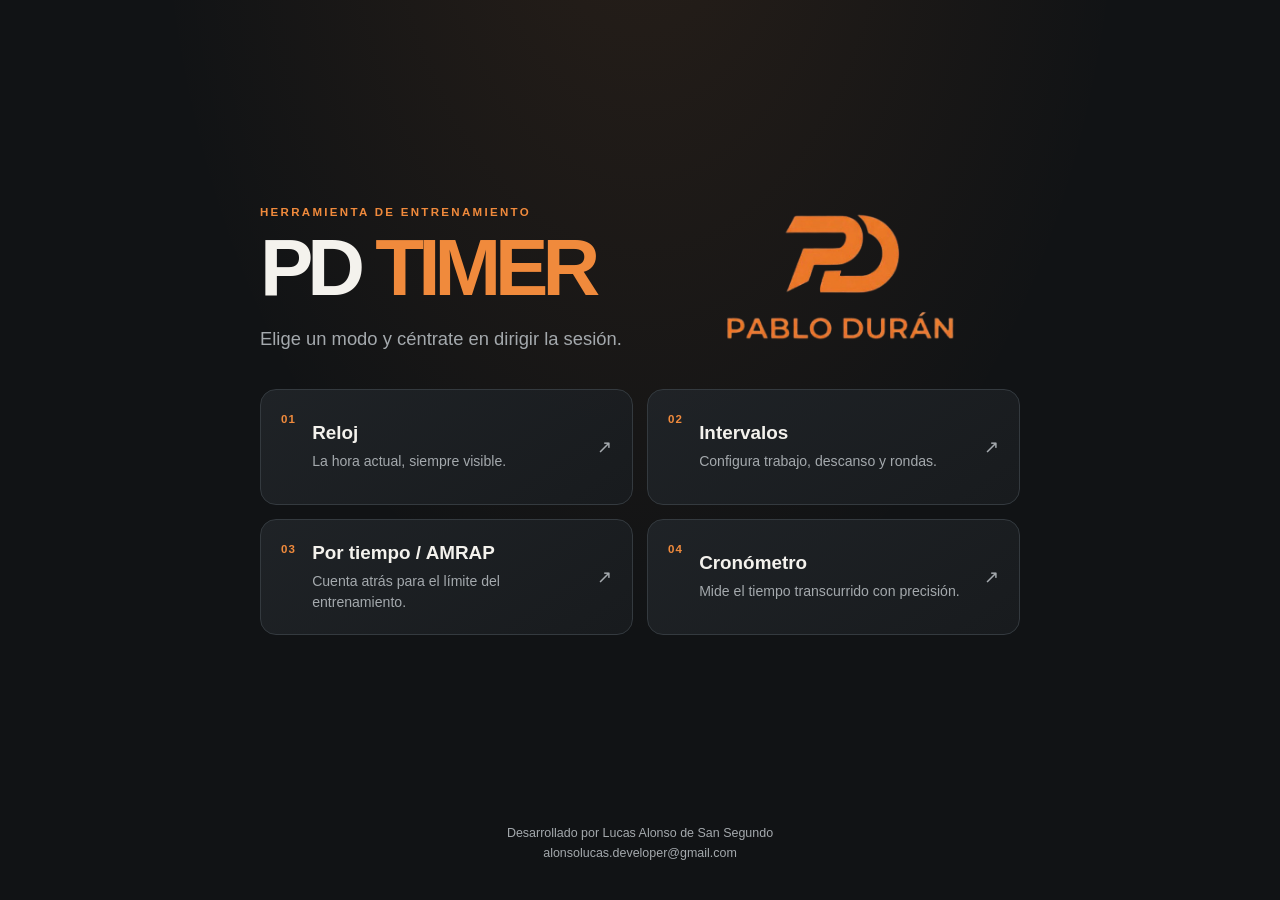
<file: index.html>
<!DOCTYPE html>
<html lang="es">

<head>
  <meta charset="UTF-8">
  <meta name="viewport" content="width=device-width, initial-scale=1.0">
  <title>PD Timer</title>
  <link rel="icon" type="image/png" sizes="512x512" href="images/favicon.png?v=3">
  <link rel="stylesheet" href="styles/common.css">
  <link rel="stylesheet" href="styles/app-shell.css">
</head>

<body>
  <iframe
    class="app-frame"
    src="home.html"
    title="PD Timer"
    allowfullscreen>
  </iframe>
</body>

</html>
</file>
<file: styles/common.css>
:root {
  color-scheme: dark;
  --bg: #111315;
  --surface: #191c1f;
  --surface-raised: #202428;
  --line: #343a3f;
  --accent: #f08a3c;
  --accent-soft: rgba(240, 138, 60, 0.62);
  --text: #f4f2ed;
  --muted: #a4a9ad;
  --danger: #ff7770;
  --radius: 14px;
}

* {
  box-sizing: border-box;
}

.skip-link {
  position: fixed;
  top: 12px;
  left: 50%;
  z-index: 100;
  padding: 12px 18px;
  border-radius: 999px;
  background: var(--accent);
  color: #21170f;
  font-weight: 700;
  text-decoration: none;
  transform: translate(-50%, -160%);
}

.skip-link:focus {
  transform: translate(-50%, 0);
}

html,
body {
  margin: 0;
  height: 100%;
  min-height: 100%;
  background:
    radial-gradient(ellipse at 50% -20%, rgba(240, 138, 60, 0.10), transparent 54%),
    var(--bg);
  color: var(--text);
  font-family: Inter, "Segoe UI", Arial, sans-serif;
}

body {
  position: relative;
  padding-bottom: 0;
}

main.timer-stage {
  height: 100vh;
  height: 100dvh;
  width: 100%;
  display: flex;
  justify-content: center;
  align-items: center;
  padding: 96px 20px;
  box-sizing: border-box;
}

.site-footer {
  position: fixed;
  left: 0;
  right: 0;
  bottom: 0;
  padding: 16px 12px;
  text-align: center;
  color: var(--muted);
  font-size: 0.78rem;
  line-height: 1.65;
  z-index: 1;
}

.site-footer a,
.site-footer a:visited,
.site-footer a:hover,
.site-footer a:active {
  color: inherit;
  text-decoration: none;
}

.footer-logo {
  position: fixed;
  right: 20px;
  bottom: 16px;
  z-index: 2;
  display: block;
  width: clamp(180px, 18vw, 220px);
  height: auto;
  mix-blend-mode: screen;
}

body::after {
  content: none;
}

.back-button {
  position: absolute;
  top: 20px;
  left: 20px;
  z-index: 20;
  display: inline-flex;
  align-items: center;
  min-height: 42px;
  padding: 0 14px;
  border: 1px solid var(--line);
  border-radius: 999px;
  background: rgba(25, 28, 31, 0.88);
  color: var(--text);
  font-size: 0.84rem;
  font-weight: 650;
  text-decoration: none;
  transition: border-color 0.2s, background 0.2s, color 0.2s;
}

.back-button:hover,
.back-button:focus-visible {
  border-color: var(--accent);
  background: var(--surface-raised);
  color: var(--accent);
}

.mode-selector {
  position: absolute;
  top: 20px;
  left: 50%;
  transform: translateX(-50%);
  z-index: 20;
  width: min(320px, calc(100% - 160px));
}

.mode-selector summary {
  position: relative;
  display: flex;
  align-items: center;
  min-height: 42px;
  padding: 0 38px 0 16px;
  border: 1px solid var(--line);
  border-radius: 999px;
  background: var(--surface);
  color: var(--muted);
  font-size: 0.86rem;
  font-weight: 650;
  cursor: pointer;
  list-style: none;
  transition: border-color 0.2s, color 0.2s, background-color 0.2s;
}

.mode-selector summary::-webkit-details-marker {
  display: none;
}

.mode-selector summary::after {
  position: absolute;
  right: 17px;
  width: 8px;
  height: 8px;
  border-right: 2px solid currentColor;
  border-bottom: 2px solid currentColor;
  content: "";
  transform: translateY(-2px) rotate(45deg);
  transition: transform 0.2s;
}

.mode-selector[open] summary::after {
  transform: translateY(2px) rotate(225deg);
}

.mode-selector summary:hover,
.mode-selector summary:focus-visible,
.mode-selector[open] summary {
  border-color: var(--accent);
  background-color: var(--surface-raised);
  color: var(--text);
  outline: none;
}

.mode-menu {
  position: absolute;
  top: calc(100% + 8px);
  left: 0;
  display: grid;
  gap: 4px;
  width: 100%;
  max-height: min(280px, calc(100vh - 100px));
  overflow-y: auto;
  padding: 6px;
  border: 1px solid var(--line);
  border-radius: 16px;
  background: var(--surface);
  box-shadow: 0 12px 32px rgba(0, 0, 0, 0.35);
}

.mode-menu a {
  display: flex;
  align-items: center;
  min-height: 42px;
  padding: 0 12px;
  border-radius: 10px;
  color: var(--text);
  font-size: 0.86rem;
  font-weight: 600;
  text-decoration: none;
  transition: background-color 0.2s, color 0.2s;
}

.mode-menu a:hover,
.mode-menu a:focus-visible,
.mode-menu a[aria-current="page"] {
  background: var(--surface-raised);
  color: var(--accent);
  outline: none;
}

.fullscreen-button {
  position: absolute;
  top: 20px;
  right: 20px;
  z-index: 20;
  width: 44px;
  height: 44px;
  display: grid;
  place-items: center;
  background: rgba(25, 28, 31, 0.88);
  color: var(--text);
  border: 1px solid var(--line);
  border-radius: 50%;
  font-size: 20px;
  font-weight: 600;
  cursor: pointer;
  transition: border-color 0.2s, background 0.2s, color 0.2s;
}

.fullscreen-button:hover,
.fullscreen-button:focus-visible {
  border-color: var(--accent);
  background: var(--surface-raised);
  color: var(--accent);
}

button,
input[type="number"] {
  font: inherit;
}

input[type="number"] {
  width: 108px;
  min-height: 54px;
  padding: 10px 12px;
  font-size: 1.25rem;
  text-align: center;
  background: var(--surface);
  color: var(--text);
  border: 1px solid var(--line);
  border-radius: var(--radius);
  outline: 0;
  transition: border-color 0.2s, box-shadow 0.2s;
}

input[type="number"]:focus {
  border-color: var(--accent);
  box-shadow: 0 0 0 3px rgba(240, 138, 60, 0.16);
}

.hidden {
  display: none !important;
}

.start-button {
  min-height: 54px;
  padding: 14px 28px;
  font-size: 0.95rem;
  font-weight: 750;
  letter-spacing: 0.08em;
  background: var(--accent);
  color: #21170f;
  border: 1px solid var(--accent);
  border-radius: 999px;
  cursor: pointer;
  transition: transform 0.2s, background 0.2s, box-shadow 0.2s;
  width: 95%;
}

.start-button:hover,
.start-button:focus-visible {
  transform: translateY(-1px);
  background: #ff9b50;
  box-shadow: 0 8px 24px rgba(240, 138, 60, 0.18);
}

.error-message {
  color: var(--danger);
  font-size: 16px;
  min-height: 20px;
  text-align: center;
}

:focus-visible {
  outline: 3px solid var(--accent);
  outline-offset: 4px;
}

.timer-screen,
.countdown-screen {
  position: relative;
  display: flex;
  flex-direction: column;
  justify-content: center;
  align-items: center;
  height: 100%;
  width: 100%;
  gap: 20px;
}

#clock,
#timerDisplay,
#timeDisplay,
#countdownDisplay {
  font-size: min(21vw, 36vh, 40rem);
  font-weight: 750;
  color: var(--accent);
  font-variant-numeric: tabular-nums;
  text-align: center;
  letter-spacing: -0.06em;
  line-height: 1;
  white-space: nowrap;
}

#cronoDisplay {
  font-size: min(15vw, 32vh, 32rem);
  font-weight: 750;
  color: var(--accent);
  font-variant-numeric: tabular-nums;
  text-align: center;
  letter-spacing: -0.06em;
  line-height: 1;
  white-space: nowrap;
}

#timerDisplay,
#timeDisplay,
#countdownDisplay,
#cronoDisplay {
  position: absolute;
  top: 50%;
  left: 50%;
  transform: translate(-50%, -50%);
}

#countdownPaused,
#timerPaused {
  position: absolute;
  bottom: 12%;
  left: 0;
  width: 100%;
}

.edit-panel {
  position: absolute;
  top: 50%;
  left: 50%;
  z-index: 2;
  transform: translate(-50%, -50%);
}

#countdownPaused,
#timerPaused {
  min-height: 3vw;
  font-size: 2.5vw;
  color: var(--accent-soft);
  font-style: italic;
  text-align: center;
  visibility: hidden;
  opacity: 0;
  transition: opacity 0.08s ease;
  will-change: opacity, visibility, transform;
}

#countdownPaused.visible,
#timerPaused.visible {
  visibility: visible;
  opacity: 1;
}

@media (max-width: 600px) {
  html,
  body {
    min-height: 100dvh;
  }

  .site-footer {
    position: static;
    font-size: 0.7rem;
  }

  .footer-logo {
    position: static;
    width: 104px;
    margin: 0 12px 12px auto;
  }

  .mode-selector {
    top: 76px;
    width: calc(100% - 24px);
  }

  .mode-selector summary {
    min-height: 44px;
    padding-left: 12px;
    font-size: 0.75rem;
  }

  .mode-menu a {
    min-height: 44px;
    font-size: 0.8rem;
  }

  .back-button {
    top: 16px;
    left: 12px;
    min-height: 44px;
  }

  .fullscreen-button {
    top: 16px;
    right: 12px;
  }

  main.timer-stage {
    height: 100vh;
    height: 100dvh;
    min-height: 100dvh;
    padding: 132px 14px 92px;
  }

  main.timer-stage.container {
    align-items: safe center;
    justify-content: safe center;
    overflow-x: hidden;
    overflow-y: auto;
  }

  #countdownPaused,
  #timerPaused {
    bottom: 8%;
    font-size: clamp(1rem, 4vw, 1.4rem);
  }
}
</file>
<file: styles/app-shell.css>
html,
body {
  width: 100%;
  height: 100%;
  margin: 0;
  overflow: hidden;
}

.app-frame {
  display: block;
  width: 100%;
  height: 100vh;
  height: 100dvh;
  border: 0;
  background: var(--bg);
}
</file>
<file: styles/index.css>
body {
  min-height: 100vh;
  display: flex;
  flex-direction: column;
  justify-content: center;
  align-items: center;
  padding: 64px 20px 20px;
}

.container {
  position: relative;
  z-index: 1;
  display: grid;
  grid-template-columns: repeat(2, minmax(0, 1fr));
  gap: 14px;
  width: min(760px, 100%);
  margin: auto;
}

.home-header {
  grid-column: 1 / -1;
  display: flex;
  align-items: center;
  justify-content: space-between;
  gap: 28px;
  margin-bottom: 22px;
}

.home-copy {
  flex: 1;
}

.brand-mark {
  display: block;
  flex: 0 0 auto;
  width: clamp(260px, 40vw, 360px);
  height: auto;
  object-fit: contain;
  mix-blend-mode: screen;
}

.eyebrow {
  margin: 0 0 12px;
  color: var(--accent);
  font-size: 0.72rem;
  font-weight: 750;
  letter-spacing: 0.2em;
}

.page-title {
  margin: 0;
  color: var(--text);
  font-size: clamp(2.8rem, 7vw, 5rem);
  font-weight: 850;
  letter-spacing: -0.075em;
  line-height: 0.95;
}

.page-title span {
  color: var(--accent);
}

.home-description {
  max-width: 34rem;
  margin: 18px 0 0;
  color: var(--muted);
  font-size: clamp(1rem, 2.4vw, 1.15rem);
  line-height: 1.6;
}

.mode-card {
  display: flex;
  align-items: center;
  gap: 16px;
  width: 100%;
  min-height: 116px;
  padding: 20px;
  border: 1px solid var(--line);
  border-radius: 16px;
  background: linear-gradient(145deg, rgba(32, 36, 40, 0.96), rgba(25, 28, 31, 0.96));
  color: var(--text);
  text-align: left;
  text-decoration: none;
  transition: transform 0.2s, border-color 0.2s, background 0.2s;
}

.mode-card:hover,
.mode-card:focus-visible {
  border-color: rgba(240, 138, 60, 0.72);
  background: linear-gradient(145deg, #24292d, #1b1e21);
  transform: translateY(-1px);
}

.mode-number {
  align-self: flex-start;
  padding-top: 3px;
  color: var(--accent);
  font-size: 0.72rem;
  font-weight: 750;
  letter-spacing: 0.1em;
}

.mode-copy {
  display: grid;
  gap: 7px;
  flex: 1;
}

.mode-copy strong {
  font-size: clamp(1rem, 2vw, 1.18rem);
  font-weight: 700;
}

.mode-copy > span {
  color: var(--muted);
  font-size: 0.88rem;
  line-height: 1.45;
}

.mode-arrow {
  color: var(--muted);
  font-size: 1.15rem;
  transition: color 0.2s, transform 0.2s;
}

.mode-card:hover .mode-arrow,
.mode-card:focus-visible .mode-arrow {
  color: var(--accent);
  transform: translate(2px, -2px);
}

.site-footer {
  position: static;
  padding: 16px 12px;
  margin-top: 30px;
}

@media (max-width: 600px) {
  body {
    justify-content: flex-start;
    padding: 56px 18px 16px;
  }

  .container {
    grid-template-columns: 1fr;
    gap: 11px;
  }

  .home-header {
    flex-direction: column;
    align-items: flex-start;
    margin-bottom: 14px;
  }

  .brand-mark {
    align-self: center;
    width: clamp(220px, 72vw, 340px);
  }

  .page-title {
    font-size: clamp(2.2rem, 9vw, 3.5rem);
  }

  .mode-card {
    min-height: 96px;
    padding: 17px;
  }
}
</file>
